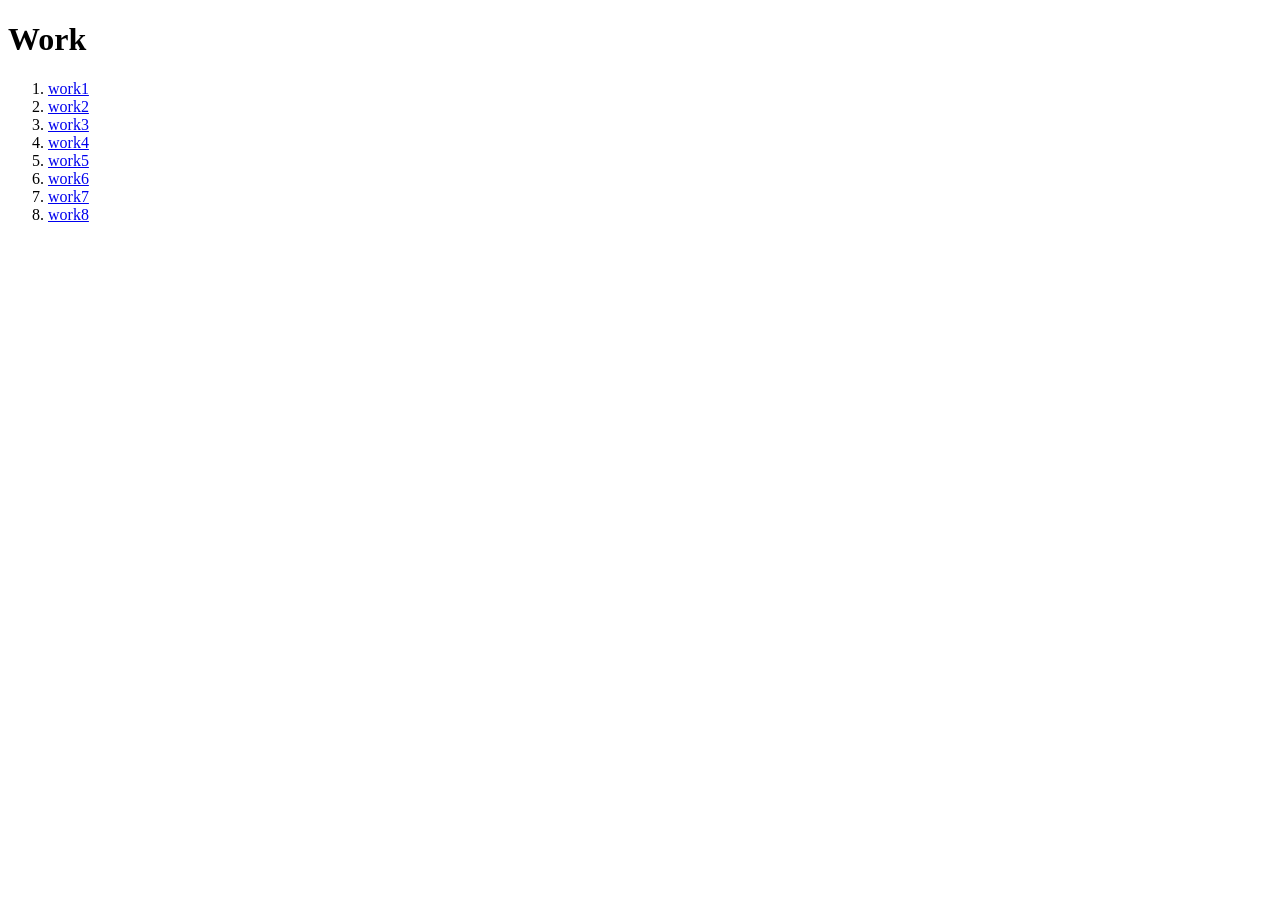
<file: index.html>
<!DOCTYPE html>
<html lang="en">
<head>
    <meta charset="UTF-8">
    <meta name="viewport" content="width=device-width, initial-scale=1.0">
    <title>work</title>
</head>
<body>
    <h1>Work</h1>
    <ol>
        <li><a href="workone.html">work1</a></li>
        <li><a href="worktwo.html">work2</a>
        <li><a href="workthree.html">work3</a></li>
        <li><a href="workfour.html">work4</a></li>
        <li><a href="workfive.html">work5</a></li>
        <li><a href="worksix.html">work6</a></li>
        <li><a href="workseven.html">work7</a></li>
        <li><a href="workeight.html">work8</a></li>
    </ol>
</body>
</html>
</file>
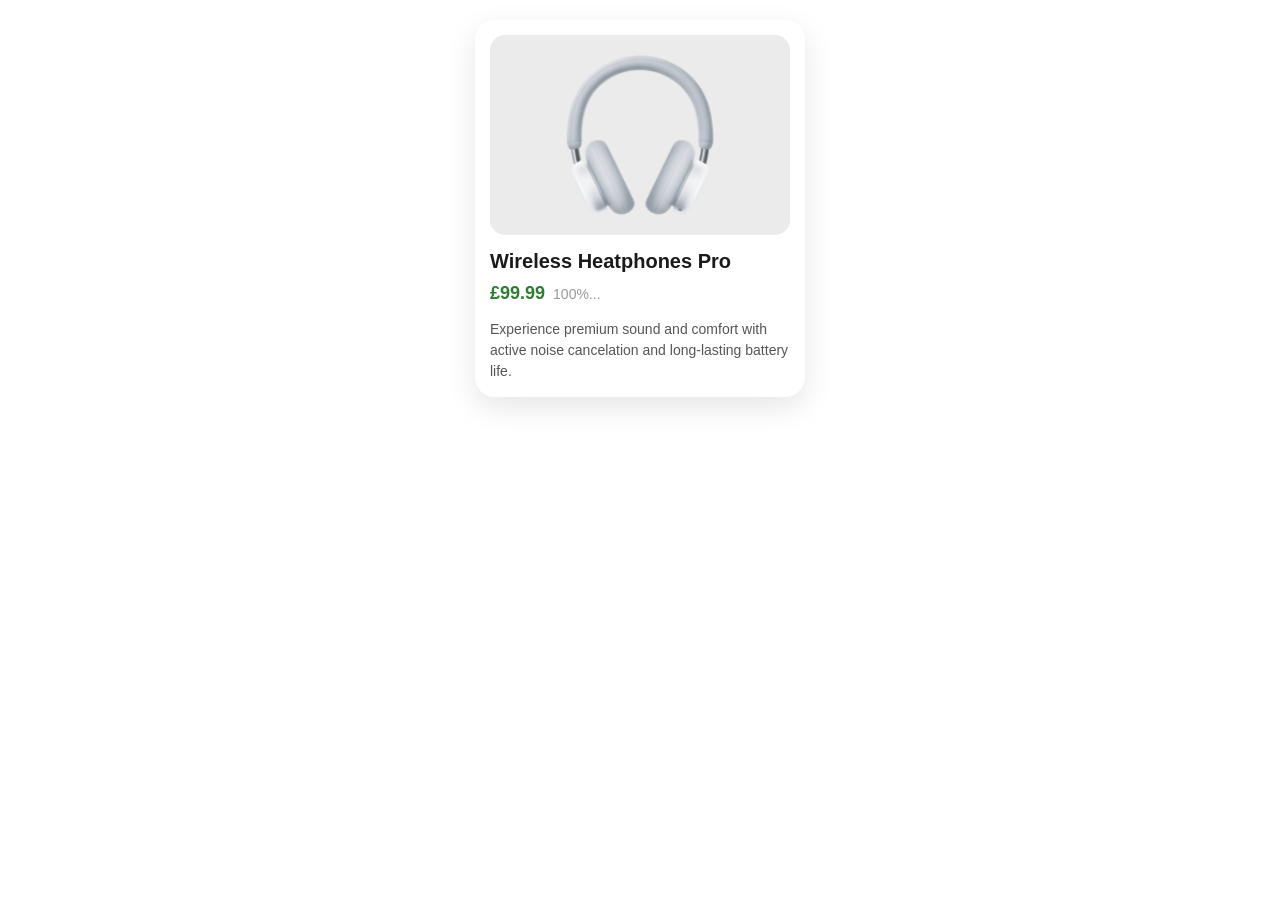
<file: workeight.html>
<!DOCTYPE html>
<html lang="en">
<head>
  <meta charset="UTF-8">
  <meta name="viewport" content="width=device-width, initial-scale=1.0">
  <link rel="stylesheet" href="stylefour.css">
  <title>workeight</title>
</head>
<body>
  <div class="product-card">
  <img src="Wireless-Heatphones-Pro.png" class="product-image">
  
  <div class="product-content">
    <h2 class="product-title">Wireless Heatphones Pro</h2>
    
    <div class="price-row">
      <span class="product-price">£99.99</span>
      <span class="product-rating">100%...</span>
    </div>
    
    <p class="product-description">
      Experience premium sound and comfort with active noise cancelation and long-lasting battery life.
    </p>
  </div>
</div>
</body>
</html>
</file>
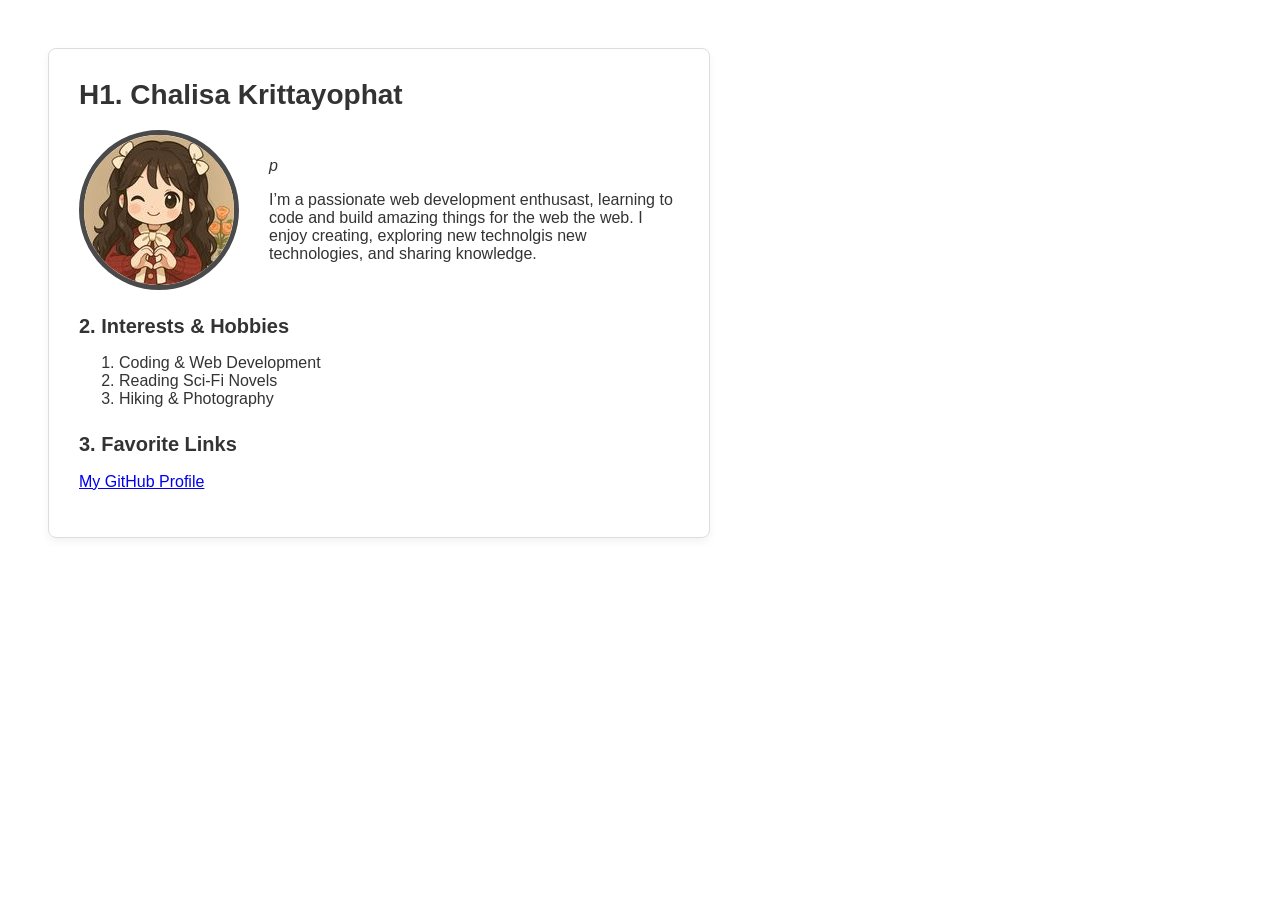
<file: workfive.html>
<!DOCTYPE html>
<html lang="th">
<head>
    <meta charset="UTF-8">
    <title>Profile Page</title>
    <style>
        body {
            font-family: Arial, sans-serif;
            padding: 40px;
            color: #333;
        }
        .container {
            border: 1px solid #ddd;
            border-radius: 8px;
            padding: 30px;
            max-width: 600px;
            box-shadow: 0 4px 8px rgba(0,0,0,0.05);
        }
        .profile-section {
            display: flex;
            align-items: center;
            gap: 30px;
            margin-bottom: 20px;
        }
        img {
            border-radius: 50%; 
            border: 5px solid #4a4a4a;
            width: 150px;
            height: 150px;
        }
        .description-text {
            flex: 1;
        }
        h1 {
            margin-top: 0;
            font-size: 28px;
        }
        h2 {
            font-size: 20px;
            margin-top: 25px;
        }
    </style>
</head>
<body>

    <div class="container">
        <h1>H1. Chalisa Krittayophat</h1>

        <div class="profile-section">
            <img src="Photo.jpg" alt="Profile Image">

            <div class="description-text">
                <p><i>p</i></p>
                <p>I’m a passionate web development enthusast, learning to code and build amazing things for the web the web. I enjoy creating, exploring new technolgis new technologies, and sharing knowledge.</p>
            </div>
        </div>

        <h2>2. Interests & Hobbies</h2>
        <ol>
            <li>Coding & Web Development</li>
            <li>Reading Sci-Fi Novels</li>
            <li>Hiking & Photography</li>
        </ol>

        <h2>3. Favorite Links</h2>
        <p>
            <a href="https://github.com" target="_blank">My GitHub Profile</a>
        </p>
    </div>

</body>
</html>
</file>
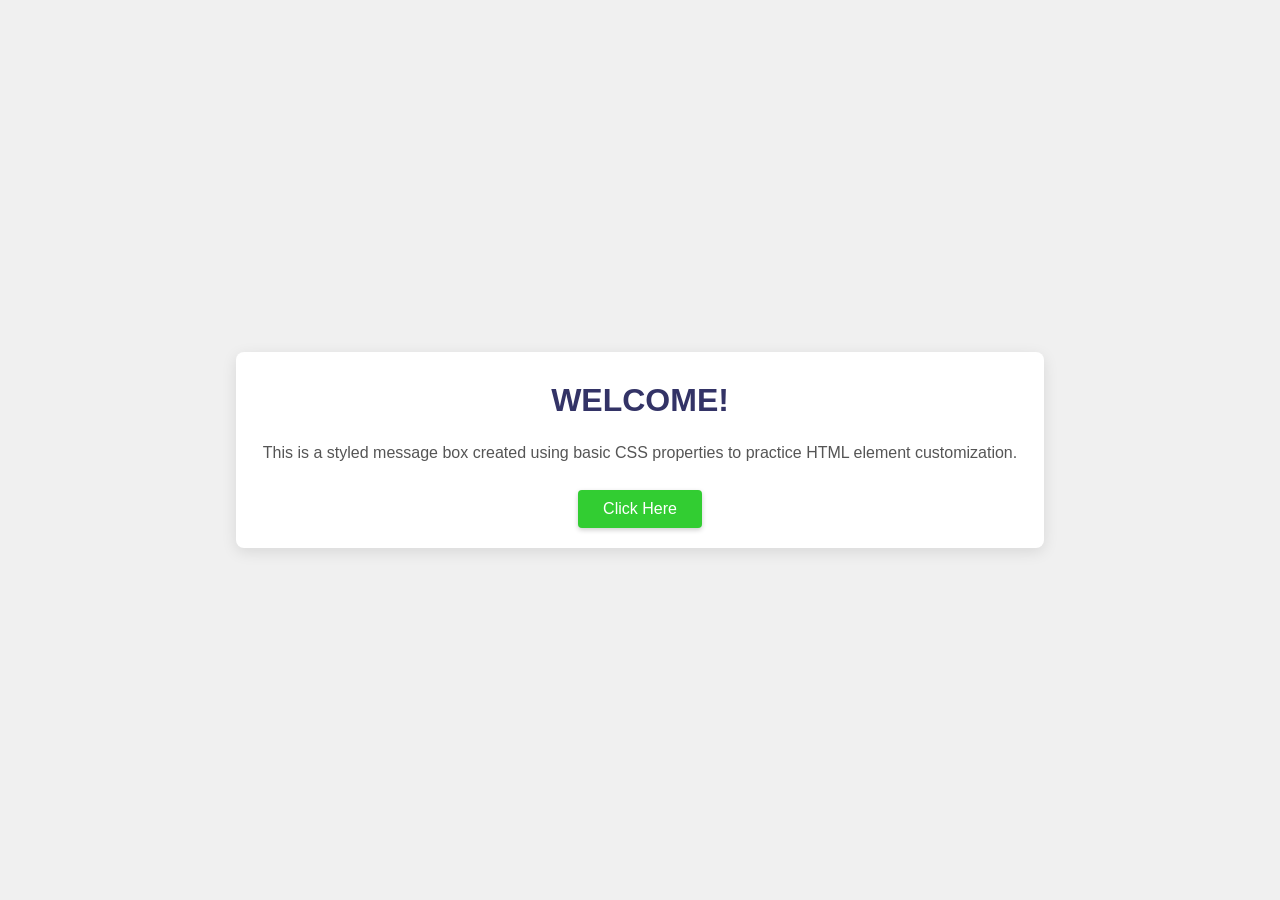
<file: workfour.html>
<!DOCTYPE html>
<html lang="en">
<head>
    <meta charset="UTF-8">
    <meta name="viewport" content="width=device-width, initial-scale=1.0">
    <link rel="stylesheet" href="styletwo.css">
    <title>Styled Message Box</title>
</head>
<body>
        <div class="container">
        <h1>WELCOME!</h1>
        <p>This is a styled message box created using basic CSS properties to practice HTML element customization.</p>
        <button>Click Here</button>
    </div>
</body>
</html>
</file>
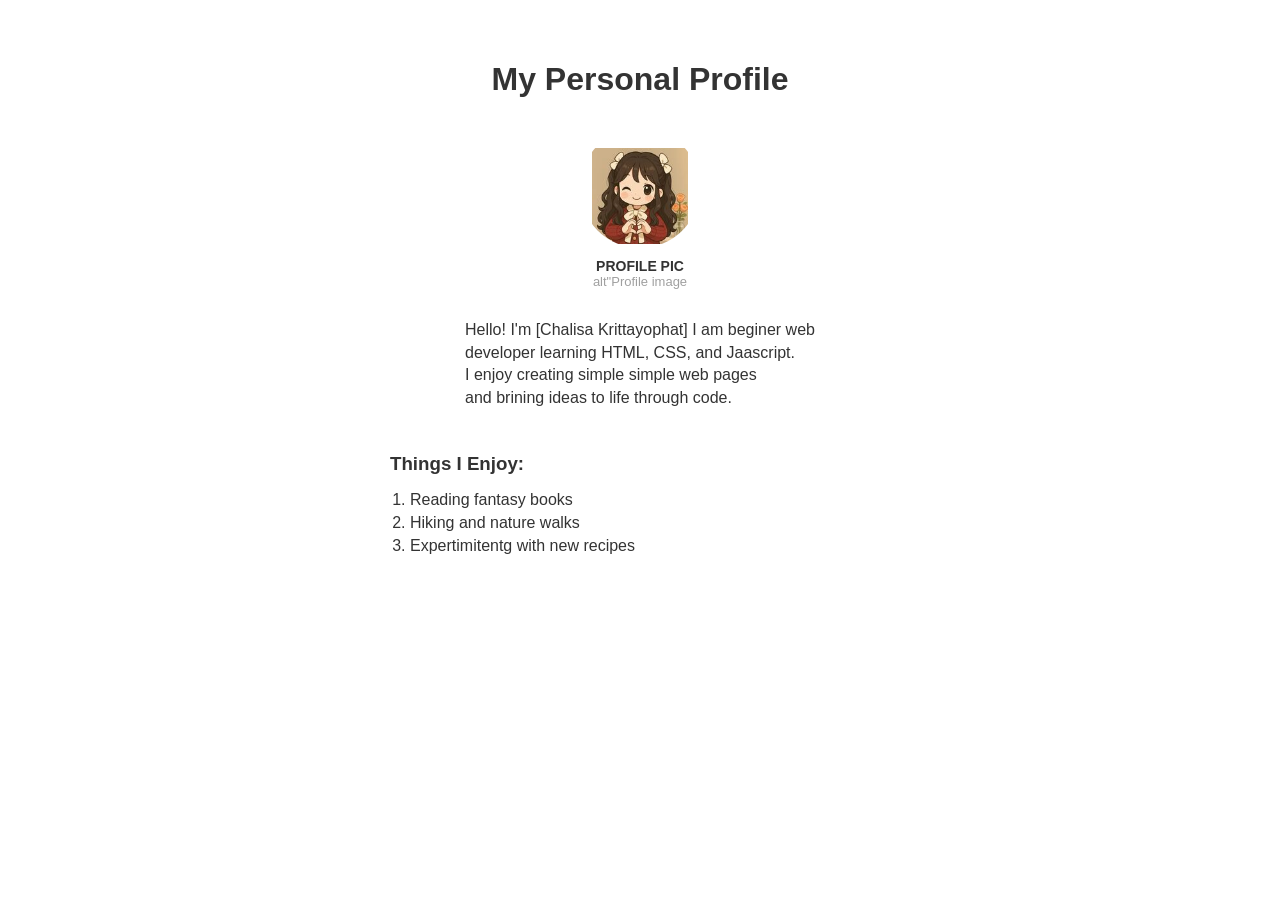
<file: workone.html>
<!DOCTYPE html>
<html lang="en">
<head>
    <meta charset="UTF-8">
    <meta name="viewport" content="width=device-width, initial-scale=1.0">
    <title>Personal Profile</title>
    <style>
        body {
            font-family: Arial, sans-serif;
            display: flex;
            flex-direction: column;
            align-items: center;
            justify-content: flex-start;
            margin: 0;
            padding: 40px 20px;
            color: #333;
        }

        h1 {
            font-size: 32px;
            margin-bottom: 30px;
        }

        .profile-container {
            text-align: center;
            margin-bottom: 30px;
        }

        .profile-img {
            width: 120px;
            height: 120px;
            border-radius: 50%;
            display: flex;
            align-items: center;
            justify-content: center;
            margin: 0 auto 10px;
            overflow: hidden;
        }

        .profile-img img {
            width: 80%;
            height: auto;
            margin-top: 15px;
        }

        .profile-label {
            font-weight: bold;
            font-size: 14px;
            margin: 0;
        }

        .alt-text {
            color: #a0a0a0;
            font-size: 13px;
            margin: 0;
        }

        /* ส่วนข้อความแนะนำตัว */
        .bio-section {
            max-width: 500px;
            text-align: left; /* ข้อความชิดซ้ายแต่กลุ่มก้อนอยู่ตรงกลาง */
            line-height: 1.4;
            margin-bottom: 25px;
        }

        /* ส่วนรายการสิ่งที่ชอบ */
        .enjoy-section {
            width: 100%;
            max-width: 500px;
            text-align: left;
        }

        h3 {
            margin-bottom: 10px;
        }

        ol {
            margin-left: 20px;
            padding: 0;
        }

        li {
            margin-bottom: 5px;
        }
    </style>
</head>
<body>

    <h1>My Personal Profile</h1>

    <div class="profile-container">
        <div class="profile-img">
            <img src="Photo.jpg" alt="Profile image">
        </div>
        <p class="profile-label">PROFILE PIC</p>
        <p class="alt-text">alt"Profile image</p>
    </div>

    <div class="bio-section">
        Hello! I'm [Chalisa Krittayophat] I am beginer web<br>
        developer learning HTML, CSS, and Jaascript.<br>
        I enjoy creating simple simple web pages<br>
        and brining ideas to life through code.
    </div>

    <div class="enjoy-section">
        <h3>Things I Enjoy:</h3>
        <ol>
            <li>Reading fantasy books</li>
            <li>Hiking and nature walks</li>
            <li>Expertimitentg with new recipes</li>
        </ol>
    </div>

</body>
</html>
</file>
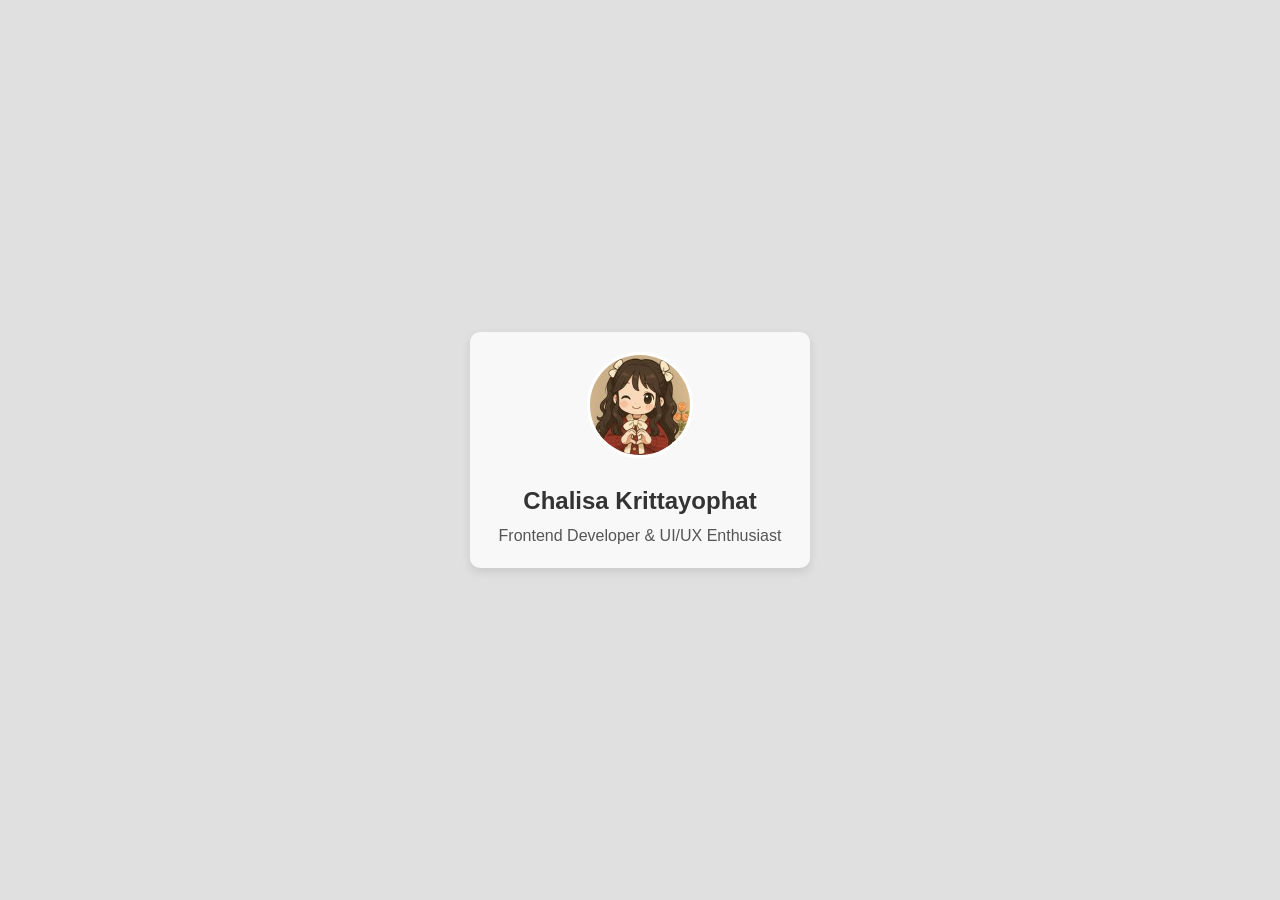
<file: workseven.html>
<!DOCTYPE html>
<html lang="th">
<head>
    <meta charset="UTF-8">
    <meta name="viewport" content="width=device-width, initial-scale=1.0">
    <link rel="stylesheet" href="stylethree.css">
    <title>Profile Card Challenge</title>
</head>
<body>

    <div class="profile-card">
        <img src="Photo.jpg" alt="Profile Image" class="profile-img">
        <h2>Chalisa Krittayophat</h2>
        <p>Frontend Developer & UI/UX Enthusiast</p>
    </div>

</body>
</html>
</file>
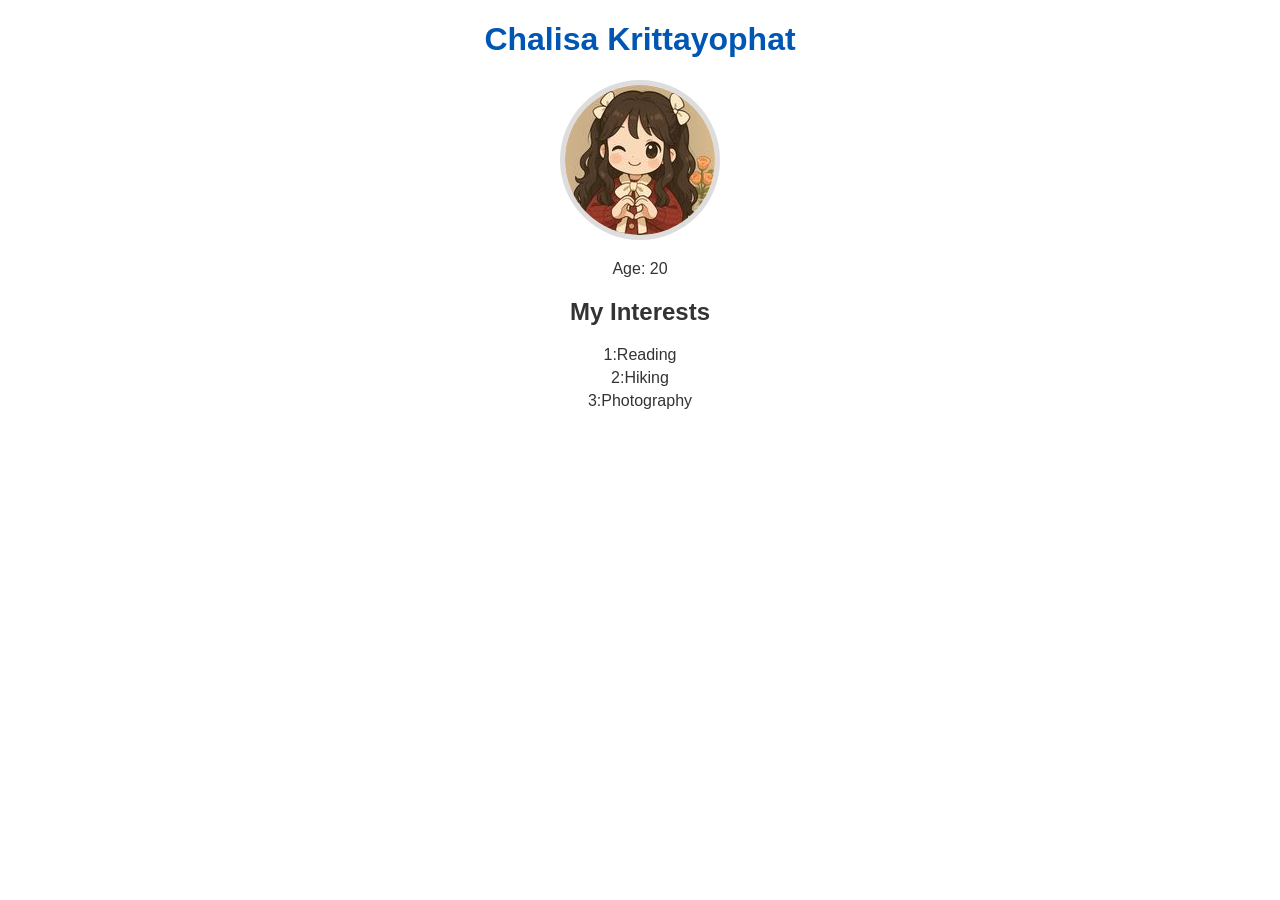
<file: worksix.html>
<!DOCTYPE html>
<html lang="th">
<head>
    <meta charset="UTF-8">
    <title>โปรไฟล์ของฉัน</title>
    <style>
    
        body {
            font-family: sans-serif;
            text-align: center;
            color: #333;
        }
        h1 {
            color: #0056b3;
        }
        img {
            width: 150px;
            border-radius: 50%; 
            border: 5px solid #ddd;
        }
        ul {
            list-style-type: none; 
            padding: 0;
        }
        li {
            margin-bottom: 5px;
        }
    </style>
</head>
<body>

    <h1>Chalisa Krittayophat</h1>

    <img src="Photo.jpg" alt="Profile Picture">

    <p>Age: 20</p>

    <h2>My Interests</h2>

    <ul>
        <li>1:Reading</li>
        <li>2:Hiking</li>
        <li>3:Photography</li>
    </ul>

</body>
</html>
</file>
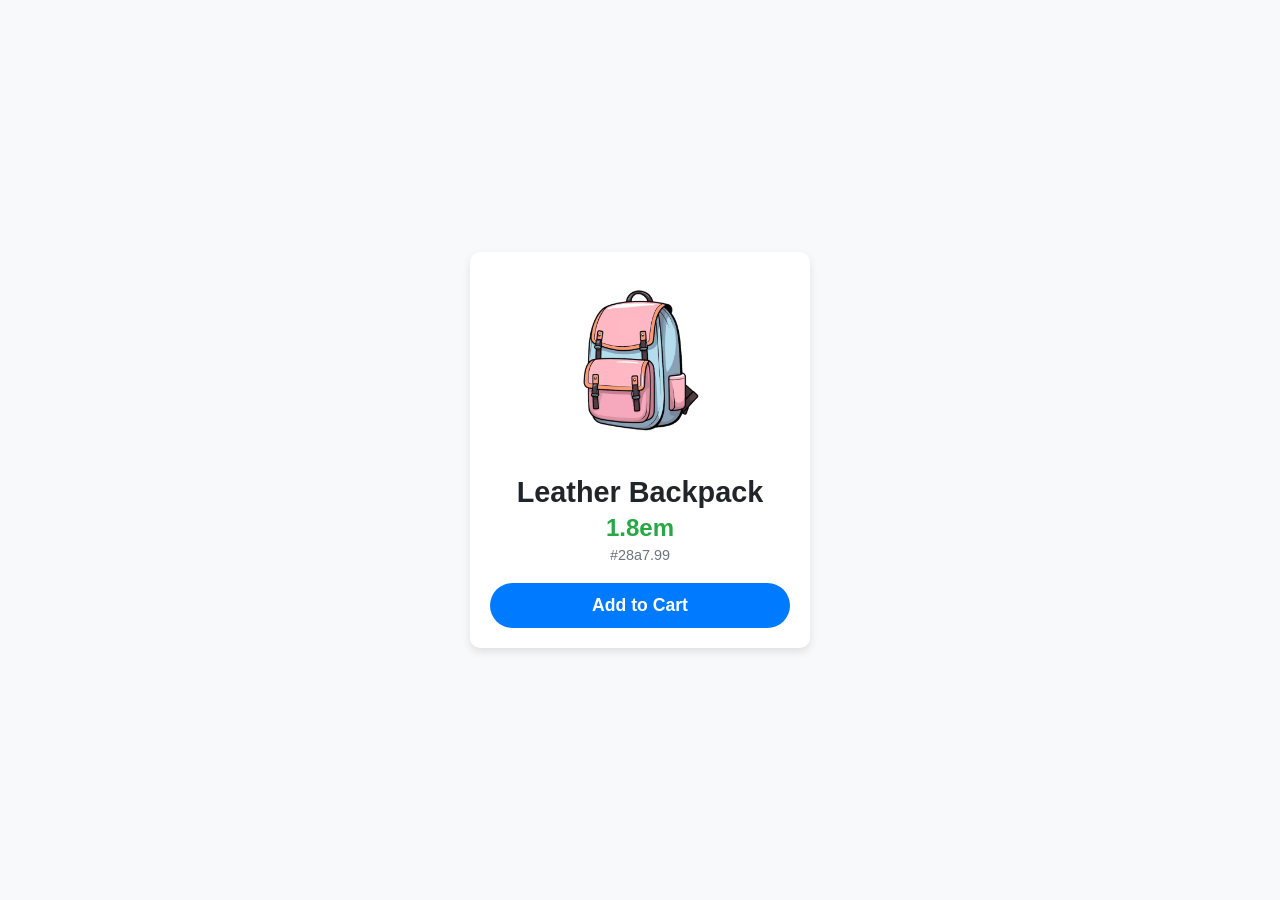
<file: workthree.html>
<!DOCTYPE html>
<html lang="th">
<head>
    <meta charset="UTF-8">
    <meta name="viewport" content="width=device-width, initial-scale=1.0">
    <link rel="stylesheet" href="style.css">
    <title>Product Card Challenge</title>
</head>
<body>

    <div class="product-card">
        <img src="backpack.png" alt="Leather Backpack" class="product-image">
        
        <div class="product-title">Leather Backpack</div>
        <div class="product-price">1.8em</div>
        <div class="product-id">#28a7.99</div>
        
        <button class="add-to-cart-btn">Add to Cart</button>
    </div>

</body>
</html>
</file>
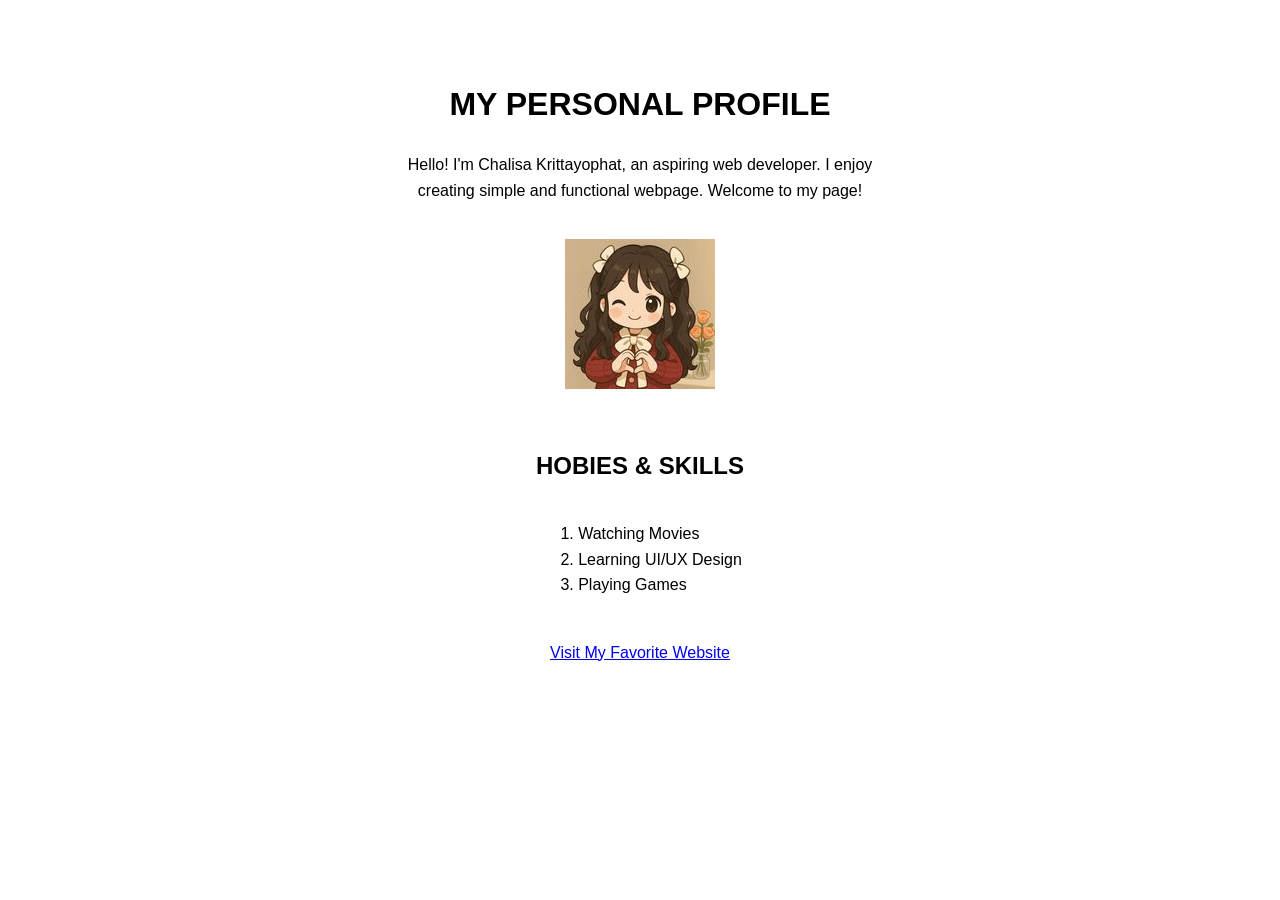
<file: worktwo.html>
<!DOCTYPE html>
<html lang="th">
<head>
    <meta charset="UTF-8">
    <title>My Personal Profile</title>
    <style>
        body {
            font-family: sans-serif;
            text-align: center;
            padding-top: 50px;
            line-height: 1.6;
        }
        img {
            margin: 20px 0;
        }
        ul {
            display: inline-block; 
            text-align: left;      
            padding-left: 0;
        }
        h2 {
            margin-top: 30px;
            text-transform: uppercase;
        }
    </style>
</head>
<body>

    <h1>MY PERSONAL PROFILE</h1>

    <p>Hello! I'm Chalisa Krittayophat, an aspiring web developer. I enjoy<br>
    creating simple and functional webpage. Welcome to my page!</p>

    <img src="Photo.jpg" alt="Profile Picture">

    <h2>HOBIES & SKILLS</h2>

    <ol style="display: inline-block; text-align: left;">
        <li>Watching Movies</li>
        <li>Learning UI/UX Design</li>
        <li>Playing Games</li>
    </ol>

    <br><br>

    <a href="https://www.google.com" target="_blank">Visit My Favorite Website</a>

</body>
</html>
</file>
<file: stylefour.css>
.product-card {
  width: 300px;
  background-color: #ffffff;
  border-radius: 20px;       
  box-shadow: 0 10px 30px rgba(0, 0, 0, 0.1);
  padding: 15px;            
  font-family: sans-serif;
  margin: 20px auto;
}

.product-image {
  width: 100%;              
  height: 200px;            
  background-color: #ebebeb; 
  border-radius: 15px;      
  object-fit: contain;       
  display: block;
  margin-bottom: 15px;
  padding: 20px;             
  box-sizing: border-box;   
}

.product-title {
  font-size: 20px;
  font-weight: bold;
  margin: 0 0 10px 0;
  color: #1a1a1a;
}

.product-price {
  color: #2e7d32;          
  font-size: 18px;
  font-weight: bold;
}

.price-row {
  display: flex;
  align-items: center;
  gap: 8px;
  margin-bottom: 15px;
}
.product-rating {
  color: #999;
  font-size: 14px;
}

.product-description {
  color: #555;
  font-size: 14px;
  line-height: 1.5;
  margin: 0;
}
</file>
<file: styletwo.css>
body {
    background-color: #f0f0f0;
    display: flex;
    justify-content: center;
    align-items: center;
    height: 100vh;
    margin: 0;
    font-family: sans-serif;
}


.container {
    width: 60%;
    background-color: white;
    padding: 20px;
    border-radius: 8px;
    text-align: center;
    box-shadow: 0 4px 15px rgba(0,0,0,0.1);
}


h1 {
    color: #333366;
    margin-top: 10px;
}

p {
    color: #555;
    line-height: 1.5;
    margin-bottom: 25px;
}


button {
    background-color: limegreen;
    color: white;
    padding: 10px 25px;
    border: none;
    border-radius: 4px;
    font-size: 16px;
    cursor: pointer;
    box-shadow: 0 2px 5px rgba(0,0,0,0.2);
}
</file>
<file: stylethree.css>
body {
    display: flex;
    justify-content: center;
    align-items: center;
    height: 100vh;
    margin: 0;
    background-color: #e0e0e0; 
    font-family: sans-serif;
}

.profile-card {
    width: 300px;
    background-color: #f8f8f8; 
    border-radius: 10px;       
    padding: 20px;             
    text-align: center;        
    box-shadow: 0 4px 10px rgba(0, 0, 0, 0.1);
}

.profile-img {
    width: 100px;
    height: 100px;
    border-radius: 50%;        
    object-fit: cover;
    margin-bottom: 15px;       
    border: 3px solid white;   
}

h2 {
    font-size: 24px;
    font-weight: bold;         
    margin: 10px 0;
    color: #333;
}

p {
    font-size: 16px;
    color: #555;              
    margin: 0;
    line-height: 1.4;
}
</file>
<file: style.css>
body {
    display: flex;
    justify-content: center;
    align-items: center;
    min-height: 100vh;
    background-color: #f8f9fa;
    margin: 0;
    font-family: 'Helvetica Neue', Helvetica, Arial, sans-serif;
}


.product-card {
    width: 300px;
    padding: 20px;
    background-color: #ffffff;
    border-radius: 10px;
    box-shadow: 0 4px 8px rgba(0, 0, 0, 0.1);
    text-align: center;
}

.product-image {
    width: 100%;
    max-width: 180px;
    height: auto;
    margin-bottom: 10px;
}

.product-title {
    font-size: 1.8em;
    font-weight: bold;
    color: #212529;
    margin: 10px 0 5px 0;
}

.product-price {
    font-size: 1.5em; 
    color: #28a745;
    font-weight: bold;
    margin: 5px 0;
}

.product-id {
    color: #6c757d;
    font-size: 0.9em;
    margin-bottom: 20px;
}

.add-to-cart-btn {
    background-color: #007bff;
    color: #fff;
    border: none;
    width: 100%;
    padding: 12px 0;
    border-radius: 25px;
    font-size: 1.1em;
    font-weight: bold;
    cursor: pointer;
    transition: background-color 0.3s ease;
}

.add-to-cart-btn:hover {
    background-color: #0056b3;
}
</file>
